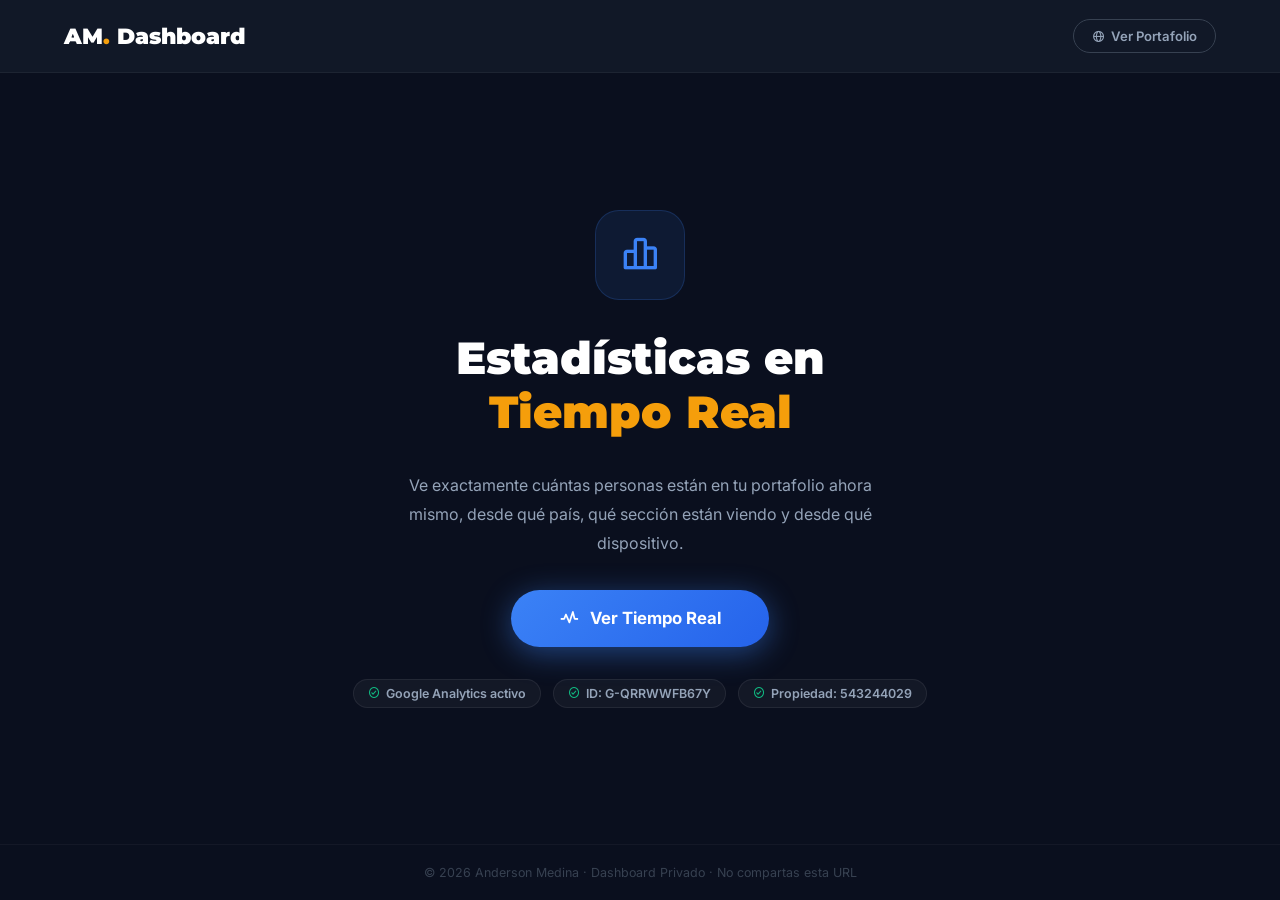
<file: dashboard.html>
<!DOCTYPE html>
<html lang="es">
<head>
    <meta charset="UTF-8">
    <meta name="viewport" content="width=device-width, initial-scale=1.0">
    <title>Dashboard — Anderson Medina</title>
    <link rel="preconnect" href="https://fonts.googleapis.com">
    <link rel="preconnect" href="https://fonts.gstatic.com" crossorigin>
    <link href="https://fonts.googleapis.com/css2?family=Inter:wght@300;400;500;600;700&family=Montserrat:wght@700;800;900&display=swap" rel="stylesheet">
    <link href="https://unpkg.com/boxicons@2.1.4/css/boxicons.min.css" rel="stylesheet">
    <style>
        :root {
            --primary: #3b82f6;
            --accent: #f59e0b;
            --dark: #0a0f1e;
            --dark-2: #111827;
            --dark-3: #1f2937;
            --dark-4: #374151;
            --text: #e2e8f0;
            --text-muted: #94a3b8;
            --white: #ffffff;
            --green: #10b981;
        }

        *, *::before, *::after { margin: 0; padding: 0; box-sizing: border-box; }

        body {
            font-family: 'Inter', sans-serif;
            background: var(--dark);
            color: var(--text);
            min-height: 100vh;
            display: flex;
            flex-direction: column;
        }

        /* TOPBAR */
        .topbar {
            display: flex;
            justify-content: space-between;
            align-items: center;
            padding: 1.2rem 5%;
            background: var(--dark-2);
            border-bottom: 1px solid rgba(255,255,255,0.05);
        }

        .topbar-logo {
            font-family: 'Montserrat', sans-serif;
            font-size: 1.4rem;
            font-weight: 900;
            color: var(--white);
        }

        .topbar-logo span { color: var(--accent); }

        .btn-site {
            display: inline-flex;
            align-items: center;
            gap: 6px;
            padding: 8px 18px;
            border-radius: 50px;
            font-size: 0.82rem;
            font-weight: 600;
            background: transparent;
            color: var(--text-muted);
            text-decoration: none;
            border: 1px solid var(--dark-4);
            transition: all 0.3s ease;
        }

        .btn-site:hover {
            border-color: var(--primary);
            color: var(--primary);
        }

        /* CENTRO */
        .center {
            flex: 1;
            display: flex;
            flex-direction: column;
            align-items: center;
            justify-content: center;
            padding: 60px 5%;
            text-align: center;
            gap: 32px;
        }

        .dash-icon {
            width: 90px;
            height: 90px;
            border-radius: 24px;
            background: rgba(59,130,246,0.1);
            border: 1px solid rgba(59,130,246,0.2);
            display: flex;
            align-items: center;
            justify-content: center;
            font-size: 2.5rem;
            color: var(--primary);
        }

        .center h1 {
            font-family: 'Montserrat', sans-serif;
            font-size: clamp(1.8rem, 4vw, 2.8rem);
            font-weight: 900;
            color: var(--white);
            line-height: 1.2;
        }

        .center h1 span { color: var(--accent); }

        .center p {
            font-size: 1rem;
            color: var(--text-muted);
            max-width: 480px;
            line-height: 1.8;
        }

        .btn-realtime {
            display: inline-flex;
            align-items: center;
            gap: 10px;
            padding: 18px 48px;
            border-radius: 50px;
            font-size: 1.05rem;
            font-weight: 700;
            background: linear-gradient(135deg, var(--primary), #2563eb);
            color: var(--white);
            text-decoration: none;
            transition: all 0.3s ease;
            box-shadow: 0 6px 30px rgba(59,130,246,0.45);
        }

        .btn-realtime:hover {
            transform: translateY(-4px);
            box-shadow: 0 12px 40px rgba(59,130,246,0.6);
        }

        .btn-realtime i {
            font-size: 1.3rem;
            animation: pulse-icon 2s infinite;
        }

        @keyframes pulse-icon {
            0%, 100% { transform: scale(1); }
            50%       { transform: scale(1.2); }
        }

        .info-chips {
            display: flex;
            gap: 12px;
            flex-wrap: wrap;
            justify-content: center;
        }

        .chip {
            display: inline-flex;
            align-items: center;
            gap: 6px;
            font-size: 0.78rem;
            font-weight: 600;
            padding: 6px 14px;
            border-radius: 50px;
            background: rgba(255,255,255,0.04);
            border: 1px solid rgba(255,255,255,0.07);
            color: var(--text-muted);
        }

        .chip i { color: var(--green); }

        /* FOOTER */
        .dash-footer {
            text-align: center;
            padding: 20px;
            font-size: 0.78rem;
            color: var(--dark-4);
            border-top: 1px solid rgba(255,255,255,0.04);
        }

        @media (max-width: 480px) {
            .btn-realtime { padding: 16px 32px; font-size: 0.95rem; }
        }
    </style>
</head>
<body>

    <!-- TOPBAR -->
    <div class="topbar">
        <div class="topbar-logo">AM<span>.</span> Dashboard</div>
        <a href="index.html" class="btn-site">
            <i class='bx bx-globe'></i> Ver Portafolio
        </a>
    </div>

    <!-- CENTRO -->
    <div class="center">
        <div class="dash-icon">
            <i class='bx bx-bar-chart-alt-2'></i>
        </div>

        <h1>Estadísticas en<br><span>Tiempo Real</span></h1>

        <p>
            Ve exactamente cuántas personas están en tu portafolio ahora mismo, 
            desde qué país, qué sección están viendo y desde qué dispositivo.
        </p>

        <a href="https://analytics.google.com/analytics/web/#/p543244029/reports/realtime"
           target="_blank" rel="noopener" class="btn-realtime">
            <i class='bx bx-pulse'></i> Ver Tiempo Real
        </a>

        <div class="info-chips">
            <span class="chip"><i class='bx bx-check-circle'></i> Google Analytics activo</span>
            <span class="chip"><i class='bx bx-check-circle'></i> ID: G-QRRWWFB67Y</span>
            <span class="chip"><i class='bx bx-check-circle'></i> Propiedad: 543244029</span>
        </div>
    </div>

    <div class="dash-footer">
        © 2026 Anderson Medina · Dashboard Privado · No compartas esta URL
    </div>

</body>
</html>
</file>
